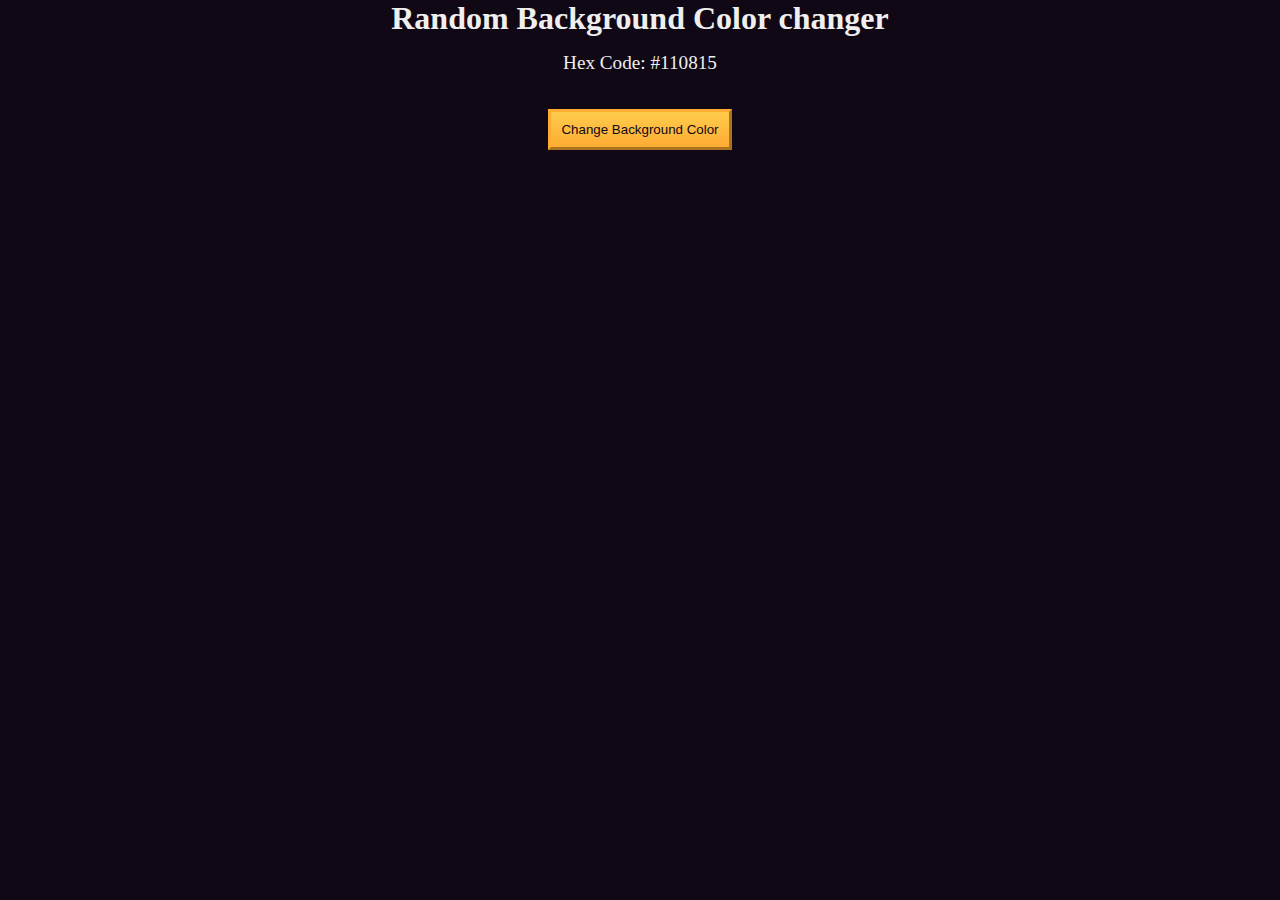
<file: basic-debugging/index.html>
<!DOCTYPE html>
<html lang="en">
  <head>
    <meta charset="UTF-8" />
    <meta name="viewport" content="width=device-width, initial-scale=1.0" />
    <title>Build a random background color changer</title>
    <link rel="stylesheet" href="./styles.css" />
  </head>
  <body>
    <h1>Random Background Color changer</h1>

    <main>
      <section class="bg-information-container">
        <p>Hex Code: <span id="bg-hex-code">#110815</span></p>
      </section>

      <button class="btn" id="btn">Change Background Color</button>
    </main>
    <script src="./script.js"></script>
  </body>
</html>
</file>
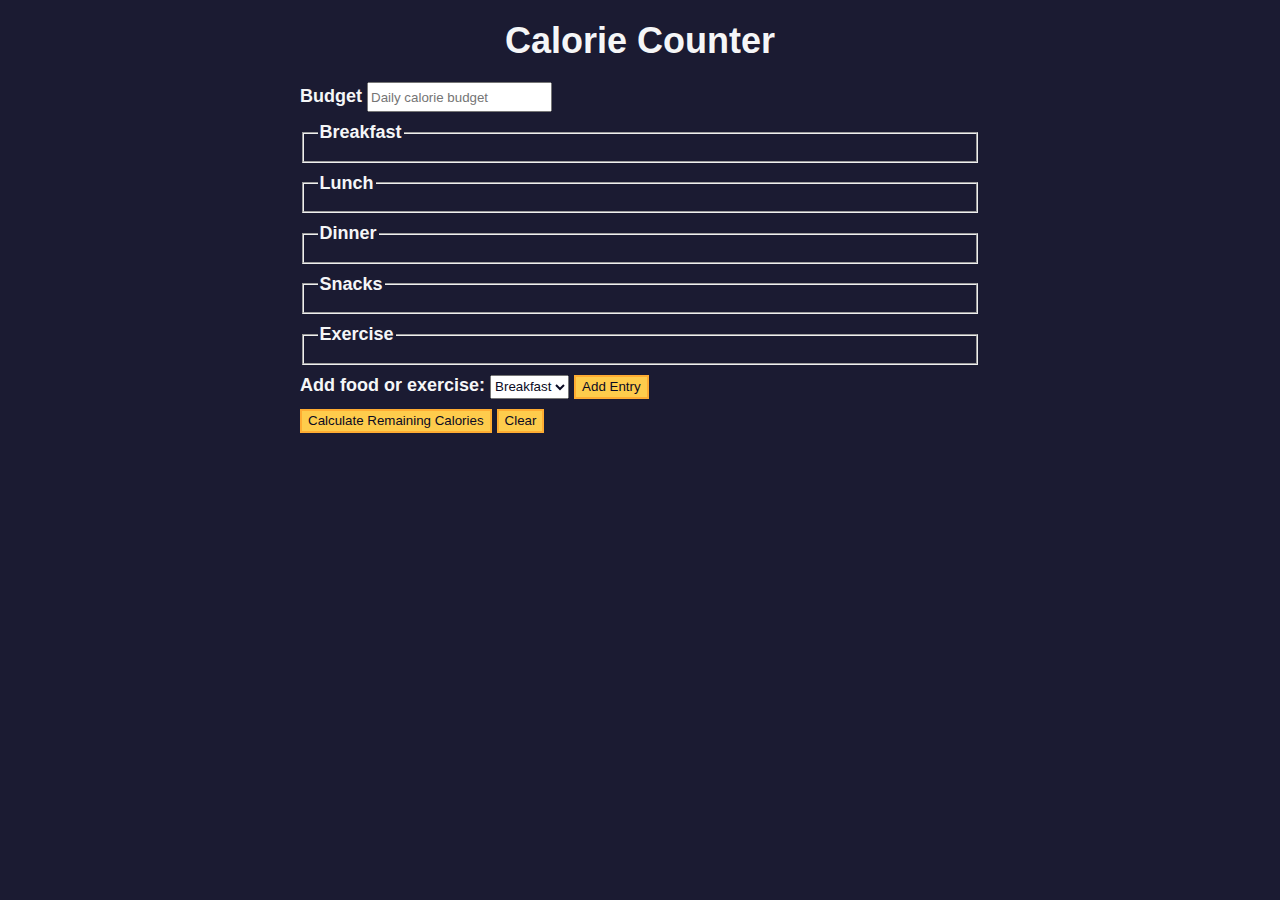
<file: calorie-counter/index.html>
<!DOCTYPE html>
<html lang="en">
  <head>
    <meta charset="utf-8" />
    <meta name="viewport" content="width=device-width, initial-scale=1.0" />
    <link rel="stylesheet" href="styles.css" />
    <title>Calorie Counter</title>
  </head>
  <body>
    <main>
      <h1>Calorie Counter</h1>
      <div class="container">
        <form id="calorie-counter">
          <label for="budget">Budget</label>
          <input
            type="number"
            min="0"
            id="budget"
            placeholder="Daily calorie budget"
            required
          />
          <fieldset id="breakfast">
            <legend>Breakfast</legend>
            <div class="input-container"></div>
          </fieldset>
          <fieldset id="lunch">
            <legend>Lunch</legend>
            <div class="input-container"></div>
          </fieldset>
          <fieldset id="dinner">
            <legend>Dinner</legend>
            <div class="input-container"></div>
          </fieldset>
          <fieldset id="snacks">
            <legend>Snacks</legend>
            <div class="input-container"></div>
          </fieldset>
          <fieldset id="exercise">
            <legend>Exercise</legend>
            <div class="input-container"></div>
          </fieldset>
          <div class="controls">
            <span>
              <label for="entry-dropdown">Add food or exercise:</label>
              <select id="entry-dropdown" name="options">
                <option value="breakfast" selected>Breakfast</option>
                <option value="lunch">Lunch</option>
                <option value="dinner">Dinner</option>
                <option value="snacks">Snacks</option>
                <option value="exercise">Exercise</option>
              </select>
              <button type="button" id="add-entry">Add Entry</button>
            </span>
          </div>
          <div>
            <button type="submit">
              Calculate Remaining Calories
            </button>
            <button type="button" id="clear">Clear</button>
          </div>
        </form>
        <div id="output" class="output hide"></div>
      </div>
    </main>
    <script src="./script.js"></script>
  </body>
</html>
</file>
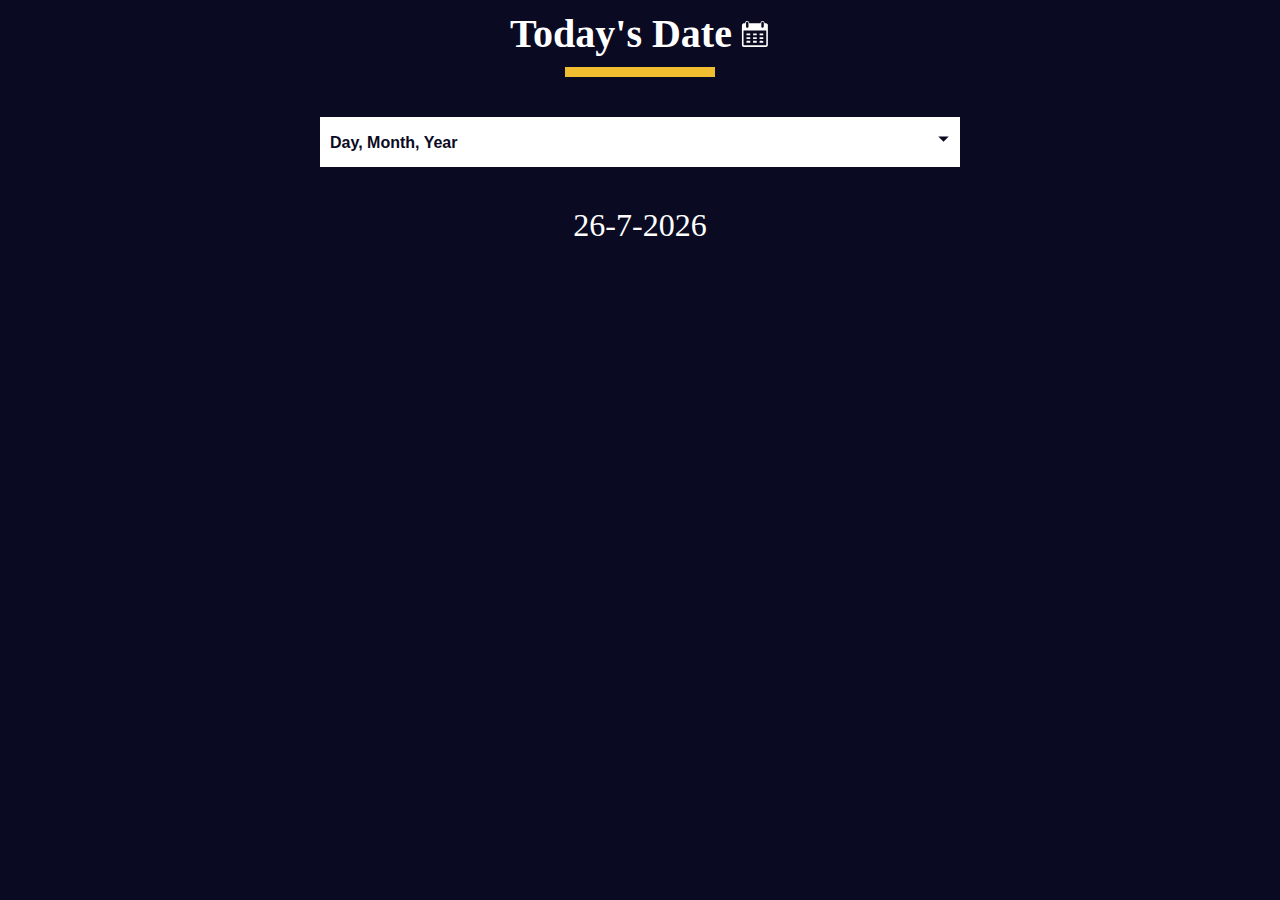
<file: date-formatter/index.html>
<!DOCTYPE html>
<html lang="en">
  <head>
    <meta charset="UTF-8" />
    <meta http-equiv="X-UA-Compatible" content="IE=edge" />
    <meta name="viewport" content="width=device-width, initial-scale=1.0" />
    <title>Learn the Date Object by Building a Date Formatter</title>
    <link rel="stylesheet" href="./styles.css" />
  </head>
  <body>
    <main>
      <div class="title-container">
        <h1 class="title">Today's Date</h1>

        <svg
          class="date-svg"
          xmlns="http://www.w3.org/2000/svg"
          version="1.0"
          width="512.000000pt"
          height="512.000000pt"
          viewBox="0 0 512.000000 512.000000"
          preserveAspectRatio="xMidYMid meet"
        >
          <g
            transform="translate(0.000000,512.000000) scale(0.100000,-0.100000)"
            fill="#fff"
            stroke="none"
          >
            <path
              d="M1145 4777 c-71 -24 -120 -54 -164 -102 -59 -64 -83 -124 -89 -216 l-4 -77 -147 -3 c-142 -4 -149 -5 -213 -37 -81 -40 -149 -111 -177 -188 -21 -54 -21 -64 -21 -1789 0 -1725 0 -1735 21 -1789 28 -77 96 -148 177 -188 l67 -33 1950 0 1950 0 67 33 c74 36 133 96 170 170 l23 47 0 1760 0 1760 -23 47 c-37 74 -96 134 -169 170 -63 31 -71 32 -213 36 l-148 4 -4 77 c-8 133 -82 242 -200 297 -54 25 -75 29 -148 29 -94 -1 -151 -20 -220 -75 -75 -59 -130 -181 -130 -287 l0 -43 -954 0 -954 0 -7 74 c-12 137 -89 251 -201 303 -66 30 -179 39 -239 20z m209 -164 c23 -16 52 -49 66 -73 l25 -45 0 -365 0 -365 -28 -47 c-30 -52 -88 -92 -149 -103 -54 -10 -137 17 -175 57 -65 69 -64 60 -61 471 l3 373 27 41 c17 26 45 50 80 68 71 35 151 31 212 -12z m2594 11 c41 -20 59 -37 82 -78 l30 -51 0 -360 c0 -329 -2 -364 -19 -401 -36 -79 -137 -133 -222 -119 -57 10 -125 58 -151 107 -23 42 -23 50 -26 388 -3 377 -1 403 51 465 62 76 162 95 255 49z m537 -2717 l0 -1239 -24 -19 c-23 -19 -67 -19 -1916 -19 -1849 0 -1893 0 -1916 19 l-24 19 -3 1241 -2 1241 1942 -2 1943 -3 0 -1238z"
            />
            <path
              d="M1112 2493 l3 -158 318 -3 317 -2 0 160 0 160 -320 0 -321 0 3 -157z"
            />
            <path
              d="M2230 2490 l0 -160 315 0 315 0 0 160 0 160 -315 0 -315 0 0 -160z"
            />
            <path
              d="M3342 2493 l3 -158 310 0 310 0 3 158 3 157 -316 0 -316 0 3 -157z"
            />
            <path
              d="M1110 1855 l0 -155 320 0 320 0 0 155 0 155 -320 0 -320 0 0 -155z"
            />
            <path
              d="M2230 1855 l0 -155 315 0 315 0 0 155 0 155 -315 0 -315 0 0 -155z"
            />
            <path
              d="M3340 1855 l0 -155 315 0 315 0 0 155 0 155 -315 0 -315 0 0 -155z"
            />
            <path
              d="M1117 1383 c-4 -3 -7 -78 -7 -165 l0 -158 320 0 320 0 0 165 0 165 -313 0 c-173 0 -317 -3 -320 -7z"
            />
            <path
              d="M2230 1225 l0 -165 315 0 315 0 0 165 0 165 -315 0 -315 0 0 -165z"
            />
            <path
              d="M3347 1383 c-4 -3 -7 -78 -7 -165 l0 -158 315 0 315 0 -2 163 -3 162 -306 3 c-168 1 -308 -1 -312 -5z"
            />
          </g>
        </svg>
      </div>
      <div class="divider"></div>

      <div class="dropdown-container">
        <select name="date-options" id="date-options">
          <option value="dd-mm-yyyy">Day, Month, Year</option>
          <option value="yyyy-mm-dd">Year, Month, Day</option>
          <option value="mm-dd-yyyy-h-mm">
            Month, Day, Year, Hours, Minutes
          </option>
        </select>
        <div class="select-icon">
          <svg
            class="icon"
            xmlns="http://www.w3.org/2000/svg"
            width="25"
            height="35"
            viewBox="0 0 24 24"
          >
            <rect x="0" fill="none" width="24" height="24" />

            <g>
              <path d="M7 10l5 5 5-5" />
            </g>
          </svg>
        </div>
      </div>

      <p id="current-date"></p>
    </main>

    <script src="./script.js"></script>
  </body>
</html>
</file>
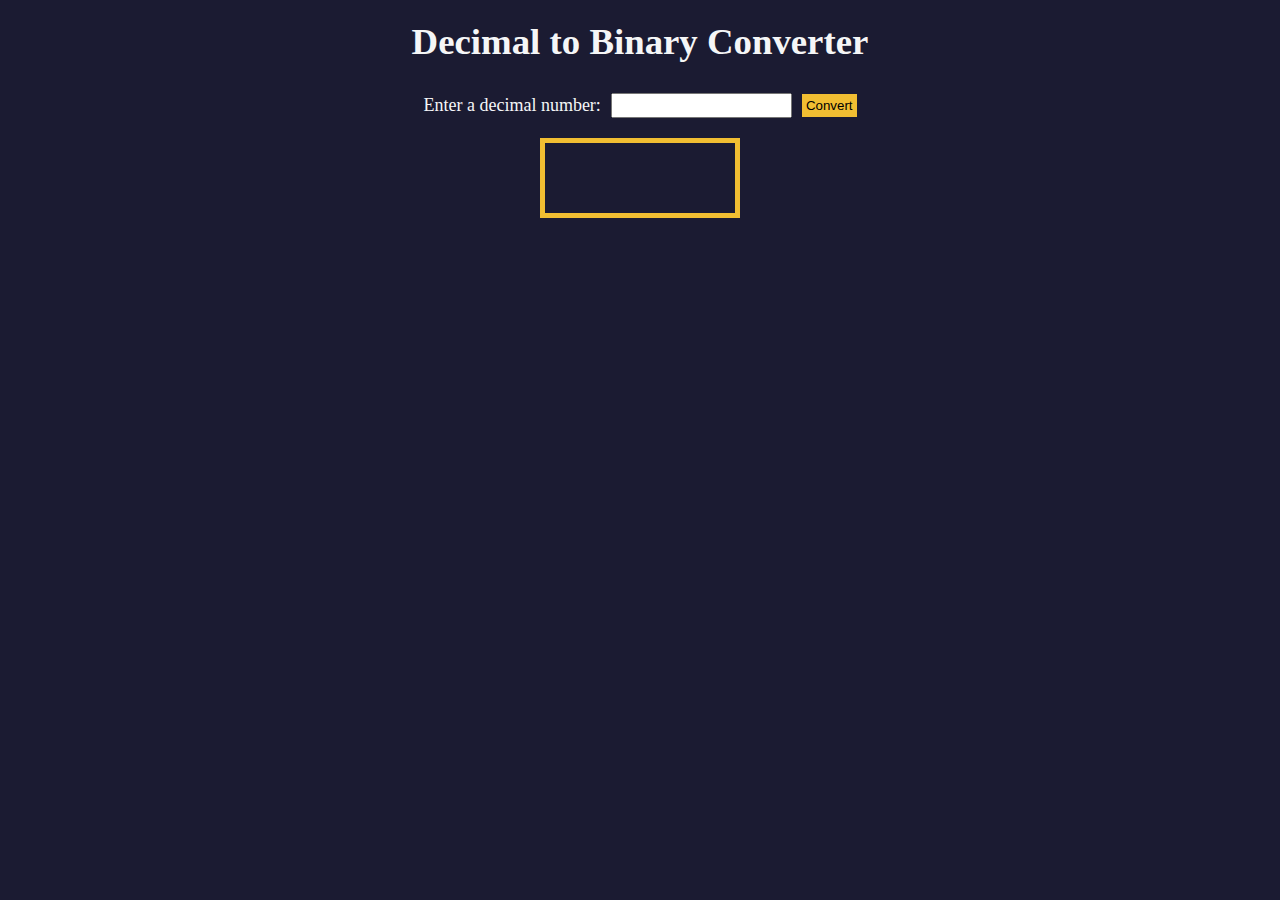
<file: decimal-to-binary/index.html>
<!DOCTYPE html>
<html lang="en">
  <head>
    <meta charset="UTF-8" />
    <meta http-equiv="X-UA-Compatible" content="IE=edge" />
    <meta name="viewport" content="width=device-width, initial-scale=1.0" />
    <title>Decimal to Binary Converter</title>
    <link rel="stylesheet" href="styles.css" />
  </head>
  <body>
    <h1>Decimal to Binary Converter</h1>
    <div class="input-container">
      <label for="number-input">Enter a decimal number:</label>
      <input
        value=""
        type="number"
        name="decimal number input"
        id="number-input"
        class="number-input"
      />
      <button class="convert-btn" id="convert-btn">Convert</button>
    </div>
    <output id="result" for="number-input"></output>
    <div id="animation-container"></div>
    <script src="script.js"></script>
  </body>
</html>
</file>
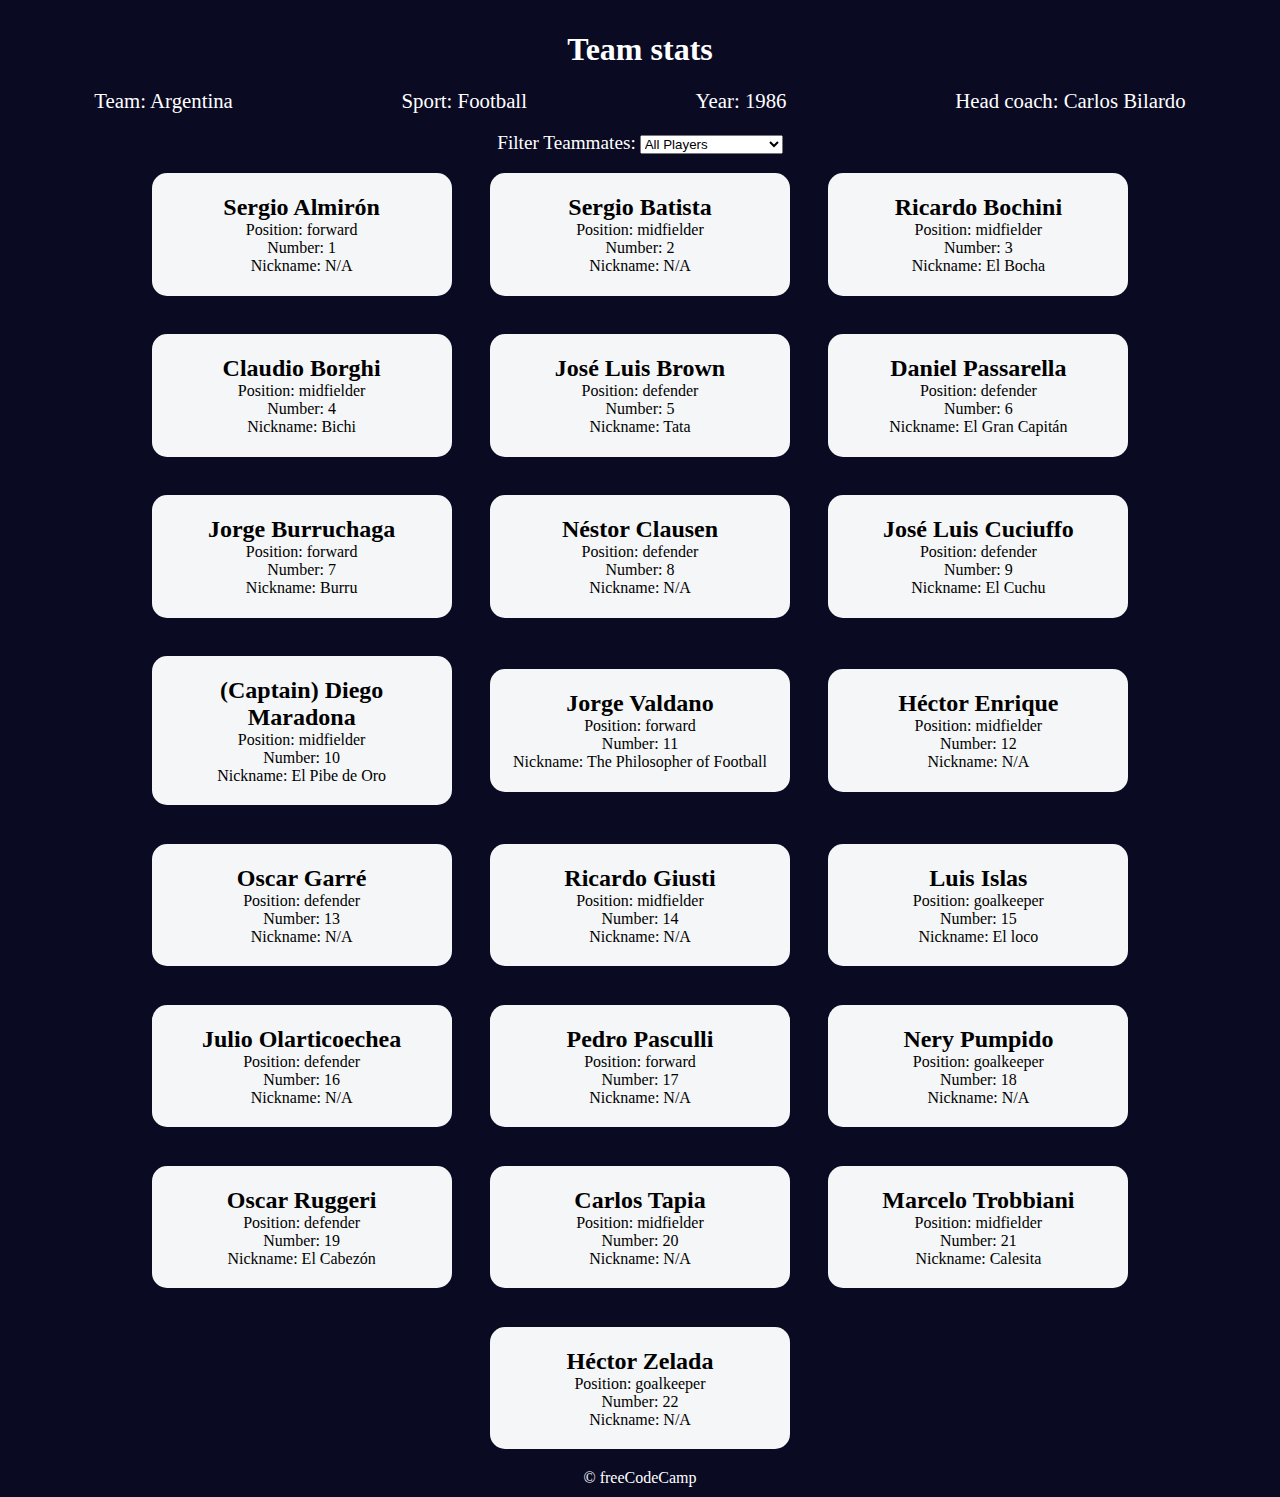
<file: football-team-cards/index.html>
<!DOCTYPE html>
<html lang="en">
  <head>
    <meta charset="UTF-8" />
    <meta http-equiv="X-UA-Compatible" content="IE=edge" />
    <meta name="viewport" content="width=device-width, initial-scale=1.0" />
    <title>
      Learn Modern JavaScript methods by building football team cards
    </title>
    <link rel="stylesheet" href="styles.css" />
  </head>
  <body>
    <h1 class="title">Team stats</h1>
    <main>
      <div class="team-stats">
        <p>Team: <span id="team"></span></p>
        <p>Sport: <span id="sport"></span></p>
        <p>Year: <span id="year"></span></p>
        <p>Head coach: <span id="head-coach"></span></p>
      </div>
      <label class="options-label" for="players">Filter Teammates:</label>
      <select name="players" id="players">
        <option value="all">All Players</option>
        <option value="nickname">Nicknames</option>
        <option value="forward">Position Forward</option>
        <option value="midfielder">Position Midfielder</option>
        <option value="defender">Position Defender</option>
        <option value="goalkeeper">Position Goalkeeper</option>
      </select>
      <div class="cards" id="player-cards">
        <div class="player-card">
          <h2>Sergio Almirón</h2>
          <p>Position: forward</p>
          <p>Number: 1</p>
          <p>Nickname: N/A</p>
        </div>
        <div class="player-card">
          <h2>Sergio Batista</h2>
          <p>Position: midfielder</p>
          <p>Number: 2</p>
          <p>Nickname: N/A</p>
        </div>
        <div class="player-card">
          <h2>Ricardo Bochini</h2>
          <p>Position: midfielder</p>
          <p>Number: 3</p>
          <p>Nickname: El Bocha</p>
        </div>
        <div class="player-card">
          <h2>Claudio Borghi</h2>
          <p>Position: midfielder</p>
          <p>Number: 4</p>
          <p>Nickname: Bichi</p>
        </div>
        <div class="player-card">
          <h2>José Luis Brown</h2>
          <p>Position: defender</p>
          <p>Number: 5</p>
          <p>Nickname: Tata</p>
        </div>
        <div class="player-card">
          <h2>Daniel Passarella</h2>
          <p>Position: defender</p>
          <p>Number: 6</p>
          <p>Nickname: El Gran Capitán</p>
        </div>
        <div class="player-card">
          <h2>Jorge Burruchaga</h2>
          <p>Position: forward</p>
          <p>Number: 7</p>
          <p>Nickname: Burru</p>
        </div>
        <div class="player-card">
          <h2>Néstor Clausen</h2>
          <p>Position: defender</p>
          <p>Number: 8</p>
          <p>Nickname: N/A</p>
        </div>
        <div class="player-card">
          <h2>José Luis Cuciuffo</h2>
          <p>Position: defender</p>
          <p>Number: 9</p>
          <p>Nickname: El Cuchu</p>
        </div>
        <div class="player-card">
          <h2>(Captain) Diego Maradona</h2>
          <p>Position: midfielder</p>
          <p>Number: 10</p>
          <p>Nickname: El Pibe de Oro</p>
        </div>
        <div class="player-card">
          <h2>Jorge Valdano</h2>
          <p>Position: forward</p>
          <p>Number: 11</p>
          <p>Nickname: The Philosopher of Football</p>
        </div>
        <div class="player-card">
          <h2>Héctor Enrique</h2>
          <p>Position: midfielder</p>
          <p>Number: 12</p>
          <p>Nickname: N/A</p>
        </div>
        <div class="player-card">
          <h2>Oscar Garré</h2>
          <p>Position: defender</p>
          <p>Number: 13</p>
          <p>Nickname: N/A</p>
        </div>
        <div class="player-card">
          <h2>Ricardo Giusti</h2>
          <p>Position: midfielder</p>
          <p>Number: 14</p>
          <p>Nickname: N/A</p>
        </div>
        <div class="player-card">
          <h2>Luis Islas</h2>
          <p>Position: goalkeeper</p>
          <p>Number: 15</p>
          <p>Nickname: El loco</p>
        </div>
        <div class="player-card">
          <h2>Julio Olarticoechea</h2>
          <p>Position: defender</p>
          <p>Number: 16</p>
          <p>Nickname: N/A</p>
        </div>
        <div class="player-card">
          <h2>Pedro Pasculli</h2>
          <p>Position: forward</p>
          <p>Number: 17</p>
          <p>Nickname: N/A</p>
        </div>
        <div class="player-card">
          <h2>Nery Pumpido</h2>
          <p>Position: goalkeeper</p>
          <p>Number: 18</p>
          <p>Nickname: N/A</p>
        </div>
        <div class="player-card">
          <h2>Oscar Ruggeri</h2>
          <p>Position: defender</p>
          <p>Number: 19</p>
          <p>Nickname: El Cabezón</p>
        </div>
        <div class="player-card">
          <h2>Carlos Tapia</h2>
          <p>Position: midfielder</p>
          <p>Number: 20</p>
          <p>Nickname: N/A</p>
        </div>
        <div class="player-card">
          <h2>Marcelo Trobbiani</h2>
          <p>Position: midfielder</p>
          <p>Number: 21</p>
          <p>Nickname: Calesita</p>
        </div>
        <div class="player-card">
          <h2>Héctor Zelada</h2>
          <p>Position: goalkeeper</p>
          <p>Number: 22</p>
          <p>Nickname: N/A</p>
        </div>
      </div>
    </main>
    <footer>&copy; freeCodeCamp</footer>
    <script src="./script.js"></script>
  </body>
</html>
</file>
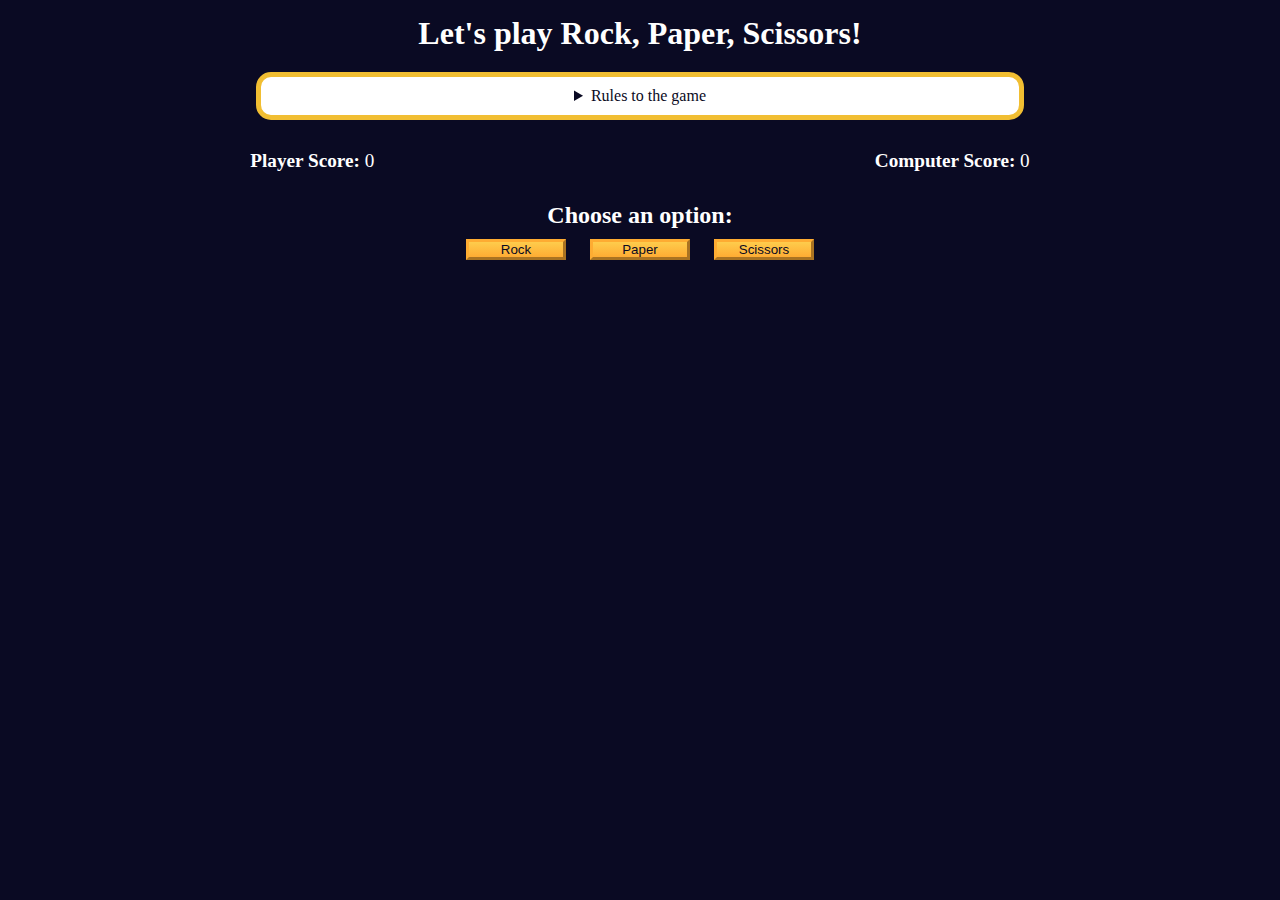
<file: rock-paper-scissors-DOM/index.html>
<!DOCTYPE html>
<html lang="en">
  <head>
    <meta charset="UTF-8" />
    <meta name="viewport" content="width=device-width, initial-scale=1.0" />
    <title>Rock, Paper, Scissors game</title>
    <link rel="stylesheet" href="./styles.css" />
  </head>
  <body>
    <h1>Let's play Rock, Paper, Scissors!</h1>
    <main>
      <details class="rules-container">
        <summary>Rules to the game</summary>

        <p>You will be playing against the computer.</p>
        <p>You can choose between Rock, Paper, and Scissors.</p>
        <p>The first one to three points wins.</p>

        <p>Here are the rules to getting a point in the game:</p>
        <ul>
          <li>Rock beats Scissors</li>
          <li>Scissors beats Paper</li>
          <li>Paper beats Rock</li>
        </ul>
        <p>
          If the player and computer choose the same option (Ex. Paper and
          Paper), then no one gets the point.
        </p>
      </details>

      <div class="score-container">
        <strong
          >Player Score: <span class="score" id="player-score">0</span></strong
        >
        <strong
          >Computer Score:
          <span class="score" id="computer-score">0</span></strong
        >
      </div>

      <section class="options-container">
        <h2>Choose an option:</h2>
        <div class="btn-container">
          <button id="rock-btn" class="btn">Rock</button>
          <button id="paper-btn" class="btn">Paper</button>
          <button id="scissors-btn" class="btn">Scissors</button>
        </div>
      </section>

      <div class="results-container">
        <p id="results-msg"></p>
        <p id="winner-msg"></p>
        <button class="btn" id="reset-game-btn">Play again?</button>
      </div>
    </main>
    <script src="./script.js"></script>
  </body>
</html>
</file>
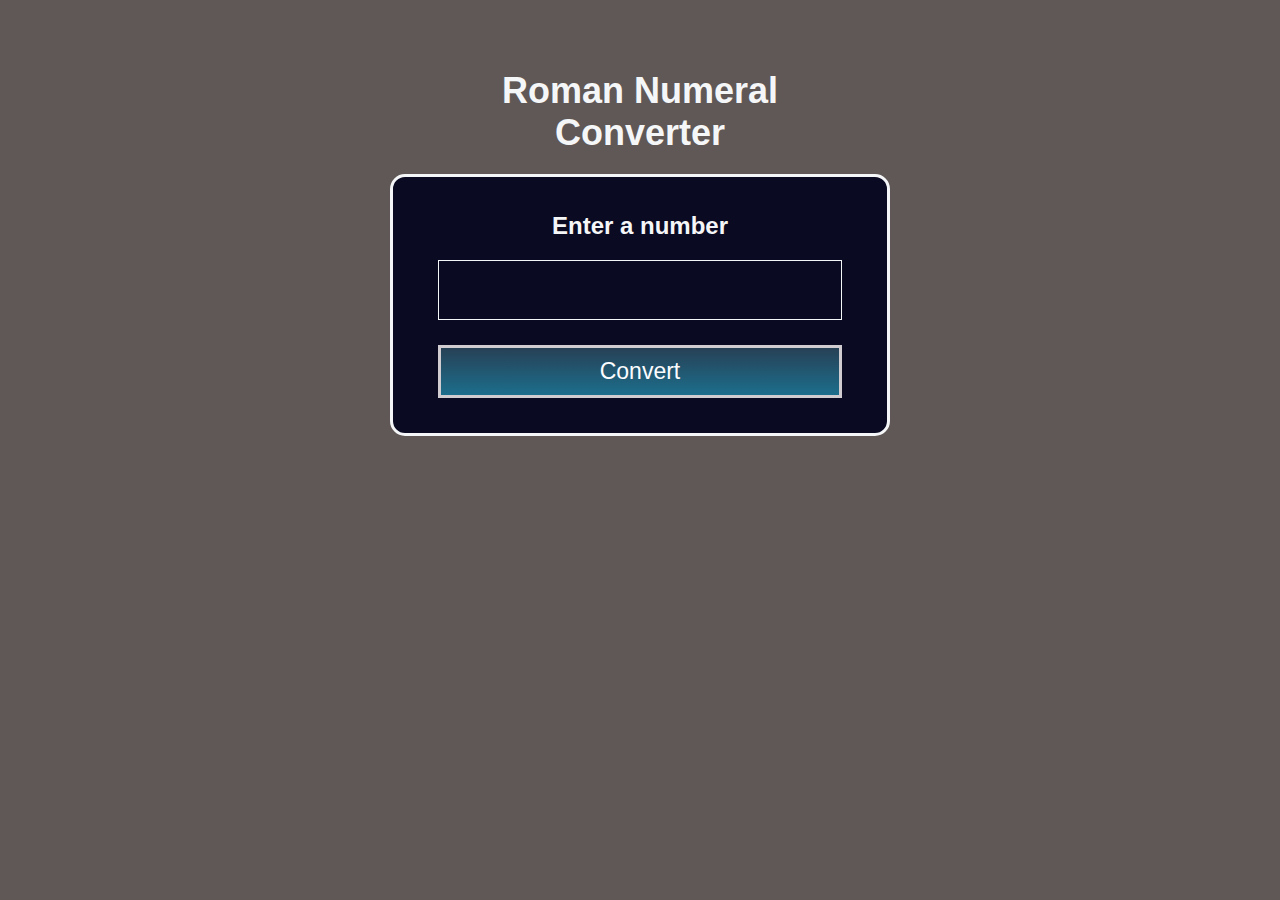
<file: roman-to-numeral-certification/index.html>
<!DOCTYPE html>
<html lang="en">
<head>
    <meta charset="UTF-8">
    <meta name="viewport" content="width=device-width, initial-scale=1.0">
    <link rel="stylesheet" href="styles.css">
    <title>Roman Numeral Converter</title>
</head>
<body>
  <main>
    <h1 class="main-title">Roman Numeral Converter</h1>
    <form id="form">
        <fieldset>
            <label for="number">Enter a number</label></br>
            <input type="number" id="number" required>
            <button type="submit" id="convert-btn">Convert</button>
        </fieldset>
    </form>
    <div id="output" class="output hidden"></div>
  </main>
<script src="script.js"></script>
</body>
</html>
</file>
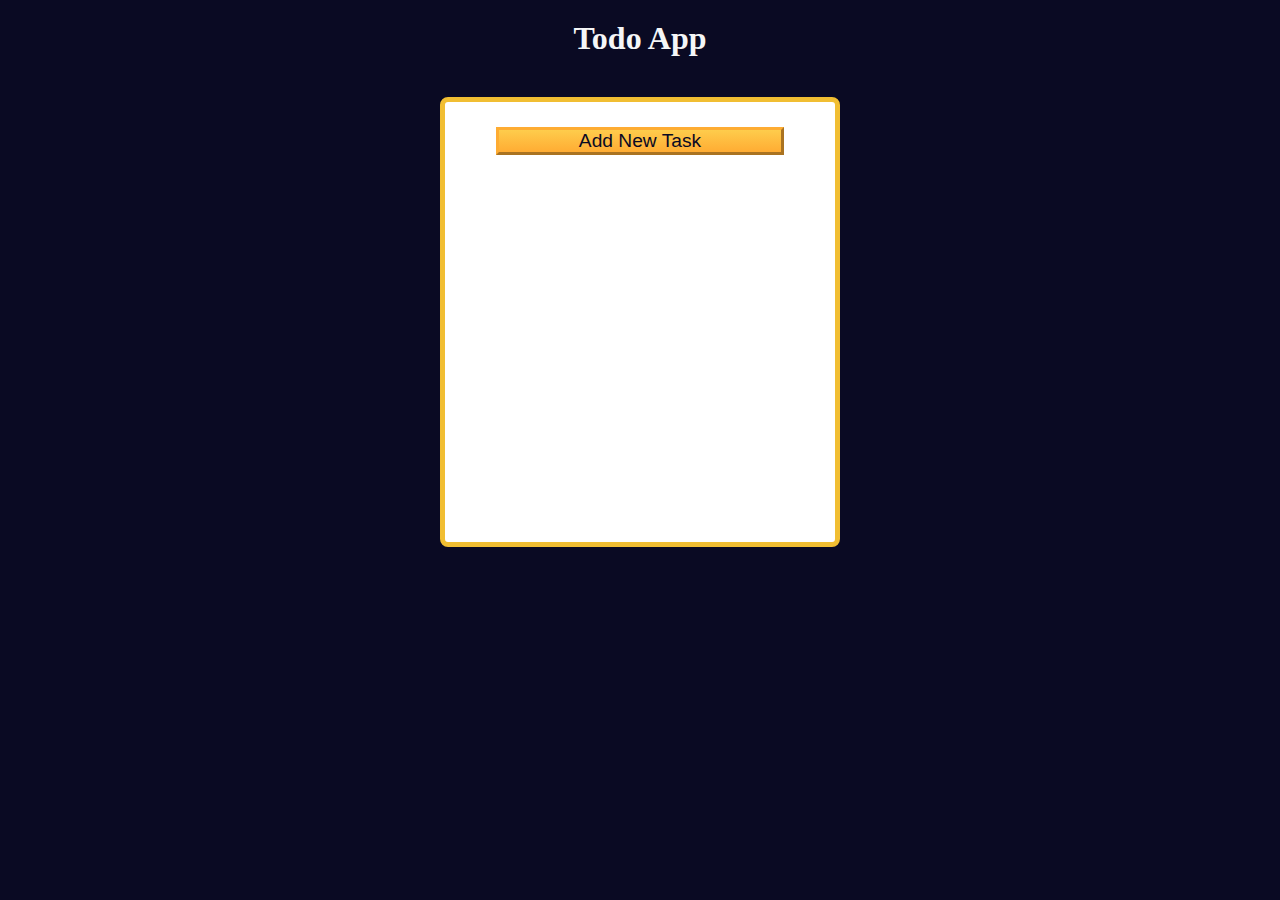
<file: todo-app/index.html>
<!DOCTYPE html>
<html lang="en">

<head>
  <meta charset="UTF-8" />
  <meta http-equiv="X-UA-Compatible" content="IE=edge" />
  <meta name="viewport" content="width=device-width, initial-scale=1.0" />
  <title>Learn localStorage by Building a Todo App</title>
  <link rel="stylesheet" href="styles.css" />
</head>

<body>
  <main>
    <h1>Todo App</h1>
    <div class="todo-app">
      <button id="open-task-form-btn" class="btn large-btn">
        Add New Task
      </button>
      <form class="task-form hidden" id="task-form">
        <div class="task-form-header">
          <button id="close-task-form-btn" class="close-task-form-btn" type="button" aria-label="close">
            <svg class="close-icon" xmlns="http://www.w3.org/2000/svg" viewBox="0 0 48 48" width="48px" height="48px"><path fill="#F44336" d="M21.5 4.5H26.501V43.5H21.5z" transform="rotate(45.001 24 24)" /><path fill="#F44336" d="M21.5 4.5H26.5V43.501H21.5z" transform="rotate(135.008 24 24)" /></svg>
          </button>
        </div>
        <div class="task-form-body">
          <label class="task-form-label" for="title-input">Title</label>
          <input required type="text" class="form-control" id="title-input" value="" />
          <label class="task-form-label" for="date-input">Date</label>
          <input type="date" class="form-control" id="date-input" value="" />
          <label class="task-form-label" for="description-input">Description</label>
          <textarea class="form-control" id="description-input" cols="30" rows="5"></textarea>
        </div>
        <div class="task-form-footer">
          <button id="add-or-update-task-btn" class="btn large-btn" type="submit">
            Add Task
          </button>
        </div>
      </form>
      <dialog id="confirm-close-dialog">
        <form method="dialog">
          <p class="discard-message-text">Discard unsaved changes?</p>
          <div class="confirm-close-dialog-btn-container">
            <button id="cancel-btn" class="btn">
              Cancel
            </button>
            <button id="discard-btn" class="btn">
              Discard
            </button>
          </div>
        </form>
      </dialog>
      <div id="tasks-container"></div>
    </div>
  </main>
  <script src="script.js"></script>
</body>

</html>
</file>
<file: basic-debugging/styles.css>
*,
*::before,
*::after {
  margin: 0;
  padding: 0;
  box-sizing: border-box;
}

:root {
  --yellow: #f1be32;
  --golden-yellow: #feac32;
  --dark-purple: #110815;
  --light-grey: #efefef;
}

body {
  background-color: var(--dark-purple);
  color: var(--light-grey);
  text-align: center;
}

.bg-information-container {
  margin: 15px 0 25px;
  font-size: 1.2rem;
}

.btn {
  cursor: pointer;
  padding: 10px;
  margin: 10px;
  color: var(--dark-purple);
  background-color: var(--golden-yellow);
  background-image: linear-gradient(#fecc4c, #ffac33);
  border-color: var(--golden-yellow);
  border-width: 3px;
}

.btn:hover {
  background-image: linear-gradient(#ffcc4c, #f89808);
}
</file>
<file: calorie-counter/styles.css>
:root {
    --light-grey: #f5f6f7;
    --dark-blue: #0a0a23;
    --fcc-blue: #1b1b32;
    --light-yellow: #fecc4c;
    --dark-yellow: #feac32;
    --light-pink: #ffadad;
    --dark-red: #850000;
    --light-green: #acd157;
  }
  
  body {
    font-family: "Lato", Helvetica, Arial, sans-serif;
    font-size: 18px;
    background-color: var(--fcc-blue);
    color: var(--light-grey);
  }
  
  h1 {
    text-align: center;
  }
  
  .container {
    width: 90%;
    max-width: 680px;
  }
  
  h1,
  .container,
  .output {
    margin: 20px auto;
  }
  
  label,
  legend {
    font-weight: bold;
  }
  
  .input-container {
    display: flex;
    flex-direction: column;
  }
  
  button {
    cursor: pointer;
    text-decoration: none;
    background-color: var(--light-yellow);
    border: 2px solid var(--dark-yellow);
  }
  
  button,
  input,
  select {
    min-height: 24px;
    color: var(--dark-blue);
  }
  
  fieldset,
  label,
  button,
  input,
  select {
    margin-bottom: 10px;
  }
  
  .output {
    border: 2px solid var(--light-grey);
    padding: 10px;
    text-align: center;
  }
  
  .hide {
    display: none;
  }
  
  .output span {
    font-weight: bold;
    font-size: 1.2em;
  }
  
  .surplus {
    color: var(--light-pink);
  }
  
  .deficit {
    color: var(--light-green);
  }
</file>
<file: date-formatter/styles.css>
*,
*::before,
*::after {
  margin: 0;
  padding: 0;
  box-sizing: border-box;
}

:root {
  --dark-grey: #0a0a23;
  --white: #ffffff;
  --yellow: #f1be32;
}

body {
  color: var(--white);
  background-color: var(--dark-grey);
}

.title-container {
  margin: 10px 0;
  display: flex;
  align-items: center;
  justify-content: center;
  gap: 8px;
}

.title {
  font-size: 2.5rem;
}

.date-svg {
  width: 30px;
  height: 30px;
}

.divider {
  margin: auto;
  width: 150px;
  height: 10px;
  background-color: var(--yellow);
}

.dropdown-container {
  width: 50%;
  margin: 40px auto;
  position: relative;
}

select {
  display: block;
  margin: 20px auto 0;
  width: 100%;
  height: 50px;
  font-size: 100%;
  font-weight: bold;
  cursor: pointer;
  background-color: var(--white);
  border: none;
  color: var(--dark-grey);
  appearance: none;
  padding: 10px;
  padding-right: 38px;
  -webkit-appearance: none;
  -moz-appearance: none;
  transition: color 0.3s ease, background-color 0.3s ease,
    border-bottom-color 0.3s ease;
}

.select-icon {
  position: absolute;
  top: 4px;
  right: 4px;
  width: 30px;
  height: 36px;
  pointer-events: none;
  padding-left: 5px;
  transition: background-color 0.3s ease, border-color 0.3s ease;
}

.select-icon svg.icon {
  transition: fill 0.3s ease;
  fill: var(--dark-grey);
}

#current-date {
  font-size: 2rem;
  text-align: center;
}

@media (max-width: 375px) {
  .title {
    font-size: 2rem;
  }

  .dropdown-container {
    width: 80%;
  }

  .date-svg {
    display: none;
  }
}
</file>
<file: decimal-to-binary/styles.css>
*,
*::before,
*::after {
  box-sizing: border-box;
  margin: 0;
  padding: 0;
}

:root {
  --light-grey: #f5f6f7;
  --dark-blue: #1b1b32;
  --orange: #f1be32;
}

body {
  background-color: var(--dark-blue);
  font-family: "Times New Roman", Times, serif;
  font-size: 18px;
  color: var(--light-grey);
  padding: 0 15px;
  display: flex;
  flex-direction: column;
  align-items: center;
}

h1 {
  text-align: center;
  font-size: 2.3rem;
  margin: 20px 0;
}

.input-container {
  margin: 10px 0;
  display: flex;
  flex-direction: column;
  gap: 10px;
  justify-content: center;
  align-items: center;
}

.convert-btn {
  background-color: var(--orange);
  cursor: pointer;
  border: none;
  padding: 4px;
}

.number-input {
  height: 25px;
}

#result {
  margin: 10px 0;
  min-width: 200px;
  width: fit-content;
  min-height: 80px;
  word-break: break-word;
  padding: 15px;
  border: 5px solid var(--orange);
  font-size: 2rem;
  text-align: center;
}

#animation-container {
  margin: auto;
  max-width: 300px;
}

.animation-frame {
  margin: 250px auto 0;
  padding: 15px 10px;
  border: 5px solid var(--orange);
  font-size: 1.2rem;
  text-align: center;
}

@media screen and (min-width: 500px) {
  .input-container {
    flex-direction: row;
  }

  #result {
    max-width: 460px;
  }
}
</file>
<file: football-team-cards/styles.css>
*,
*::before,
*::after {
  box-sizing: border-box;
  margin: 0;
  padding: 0;
}

:root {
  --dark-grey: #0a0a23;
  --light-grey: #f5f6f7;
  --white: #ffffff;
  --black: #000;
}

body {
  background-color: var(--dark-grey);
  text-align: center;
  padding: 10px;
}

.title,
.options-label,
.team-stats,
footer {
  color: var(--white);
}

.title {
  margin: 1.3rem 0;
}

.team-stats {
  display: flex;
  justify-content: space-around;
  flex-wrap: wrap;
  font-size: 1.3rem;
  margin: 1.2rem 0;
}

.options-label {
  font-size: 1.2rem;
}

.cards {
  display: flex;
  flex-wrap: wrap;
  justify-content: center;
  align-items: center;
}

.player-card {
  background-color: var(--light-grey);
  padding: 1.3rem;
  margin: 1.2rem;
  width: 300px;
  border-radius: 15px;
}

@media (max-width: 768px) {
  .team-stats {
    flex-direction: column;
  }
}
</file>
<file: rock-paper-scissors-DOM/styles.css>
*,
*::before,
*::after {
  margin: 0;
  padding: 0;
  box-sizing: border-box;
}

:root {
  --very-dark-blue: #0a0a23;
  --white: #ffffff;
  --yellow: #f1be32;
  --golden-yellow: #feac32;
}

body {
  background-color: var(--very-dark-blue);
  text-align: center;
  color: var(--white);
}

h1 {
  margin: 15px 0 20px;
}

.btn {
  cursor: pointer;
  width: 100px;
  margin: 10px;
  color: var(--very-dark-blue);
  background-color: var(--golden-yellow);
  background-image: linear-gradient(#fecc4c, #ffac33);
  border-color: var(--golden-yellow);
  border-width: 3px;
}

.btn:hover {
  background-image: linear-gradient(#ffcc4c, #f89808);
}

.rules-container {
  padding: 10px 0;
  margin: auto;
  border-radius: 15px;
  border: 5px solid var(--yellow);
  background-color: var(--white);
  color: var(--very-dark-blue);
}

.rules-container ul {
  list-style-type: none;
}

.rules-container p {
  margin: 10px 0;
}

@media (min-width: 760px) {
  .rules-container {
    width: 60%;
  }
}

.score-container {
  display: flex;
  justify-content: space-around;
  margin: 30px 0;
  font-size: 1.2rem;
}

.score {
  font-weight: 500;
}

.results-container {
  font-size: 1.3rem;
  margin: 15px 0;
}

#winner-msg {
  margin-top: 25px;
}

#reset-game-btn {
  display: none;
  margin: 20px auto;
}
</file>
<file: roman-to-numeral-certification/styles.css>
:root {
    --gray-00: #ffffff;
    --gray-05: #f5f6f7;
    --gray-15: #d0d0d5;
    --gray-75: #0a0a23;
    --gray-85: #605856;
    --gray-90: #0a0a23;
    --blue-50: #198eee;
    --error: #a94442;
    --danger-color: #850000;
    --danger-background: #ffadad;
  }
  
  *,
  ::before,
  ::after {
    padding: 0;
    margin: 0;
    box-sizing: border-box;
  }
  
  body {
    min-height: 100vh;
    padding: 50px 20px;
    font-family: 'Lato', Helvetica, Arial, sans-serif;
    font-size: 18px;
    background-color: var(--gray-85);
    color: var(--gray-05);
  }
  
  main {
    display: flex;
    flex-direction: column;
    align-items: center;
    justify-content: center;
  }
  
  
  h1 {
    text-align: center;
    margin: 20px auto;
    max-width: 350px;
    font-family: 'Lato', Helvetica, Arial, sans-serif;
  }
  
  form {
    color: var(--gray-05);
    margin: auto 25px;
    padding: 15px auto;
    border: 3px solid var(--gray-05);
    text-align: center;
    width: 90%;
    max-width: 500px;
    background-color: var(--gray-75);
    border-radius: 15px;
  }
  
  fieldset {
    border: 0 none;
    height: 100%;
    padding: 25px;
    margin: 10px 20px;
  }
  
  label {
    display: inline-block;
    font-size: 1.5rem;
    margin-bottom: 10px;
    font-weight: bold;
  }
  
  input:focus-visible,
  button:focus-visible {
    outline: 3px solid var(--blue-50);
  }
  
  input {
    display: block;
    font-size: 2.5rem;
    width: 100%;
    height: 60px;
    padding: 6px 12px;
    margin: 10px 0;
    line-height: 1.4;
    color: white;
    background-color: var(--gray-90);
    border: 1px solid var(--gray-05);
  }
  
  button {
    cursor: pointer;
    margin-top: 15px;
    text-decoration: none;
    background-image: linear-gradient(#274156, #1c6e8c);
    border: 3px solid #D0CCD0;
    padding: 10px 16px;
    font-size: 23px;
    width: 100%;
    color: #FBFCFF
  }
  
  .output {
    color: white;
    background-color: var(--gray-75);
    border: 3px solid var(--gray-05);
    font-size: 2.5rem;
    width: 90%;
    max-width: 500px;
    min-height: 55px;
    margin-top: 25px;
    padding: 15px;
    overflow-wrap: break-word;
    text-align: center;
  }
  
  .alert {
    font-size: 2rem;
    background-color: var(--danger-background);
    border: 3px solid var(--danger-color);
    color: var(--danger-color);
  }
  
  .hidden {
    display: none;
  }
</file>
<file: todo-app/styles.css>
:root {
    --white: #fff;
    --light-grey: #f5f6f7;
    --dark-grey: #0a0a23;
    --yellow: #f1be32;
    --golden-yellow: #feac32;
  }
  
  *,
  *::before,
  *::after {
    margin: 0;
    padding: 0;
    box-sizing: border-box;
  }
  
  body {
    background-color: var(--dark-grey);
  }
  
  main {
    display: flex;
    flex-direction: column;
    justify-content: center;
    align-items: center;
  }
  
  h1 {
    color: var(--light-grey);
    margin: 20px 0 40px 0;
  }
  
  .todo-app {
    background-color: var(--white);
    width: 300px;
    height: 350px;
    border: 5px solid var(--yellow);
    border-radius: 8px;
    padding: 15px;
    position: relative;
    display: flex;
    flex-direction: column;
    gap: 10px;
  }
  
  .btn {
    cursor: pointer;
    width: 100px;
    margin: 10px;
    color: var(--dark-grey);
    background-color: var(--golden-yellow);
    background-image: linear-gradient(#fecc4c, #ffac33);
    border-color: var(--golden-yellow);
    border-width: 3px;
  }
  
  .btn:hover {
    background-image: linear-gradient(#ffcc4c, #f89808);
  }
  
  .large-btn {
    width: 80%;
    font-size: 1.2rem;
    align-self: center;
    justify-self: center;
  }
  
  .close-task-form-btn {
    background: none;
    border: none;
    cursor: pointer;
  }
  
  .close-icon {
    width: 20px;
    height: 20px;
  }
  
  .task-form {
    display: flex;
    position: absolute;
    top: 50%;
    left: 50%;
    transform: translate(-50%, -50%);
    background-color: var(--white);
    border-radius: 5px;
    padding: 15px;
    width: 300px;
    height: 350px;
    flex-direction: column;
    justify-content: space-between;
    overflow: auto;
  }
  
  .task-form-header {
    display: flex;
    justify-content: flex-end;
  }
  
  .task-form-body {
    display: flex;
    flex-direction: column;
    justify-content: space-around;
  }
  
  .task-form-footer {
    display: flex;
    justify-content: center;
  }
  
  .task-form-label,
  #title-input,
  #date-input,
  #description-input {
    display: block;
  }
  
  .task-form-label {
    margin-bottom: 5px;
    font-size: 1.3rem;
    font-weight: bold;
  }
  
  #title-input,
  #date-input,
  #description-input {
    width: 100%;
    margin-bottom: 10px;
    padding: 2px;
  }
  
  #confirm-close-dialog {
    padding: 10px;
    margin: 10px auto;
    border-radius: 15px;
  }
  
  .confirm-close-dialog-btn-container {
    display: flex;
    justify-content: center;
    margin-top: 10px;
  }
  
  .discard-message-text {
    font-weight: bold;
    font-size: 1.5rem;
  }
  
  #tasks-container {
    height: 100%;
    overflow-y: auto;
  }
  
  .task {
    margin: 5px 0;
  }
  
  .hidden {
    display: none;
  }
  
  @media (min-width: 576px) {
    .todo-app,
    .task-form {
      width: 400px;
      height: 450px;
    }
  
    .task-form-label {
      font-size: 1.5rem;
    }
  
    #title-input,
    #date-input {
      height: 2rem;
    }
  
    #title-input,
    #date-input,
    #description-input {
      padding: 5px;
      margin-bottom: 20px;
    }
  }
</file>
